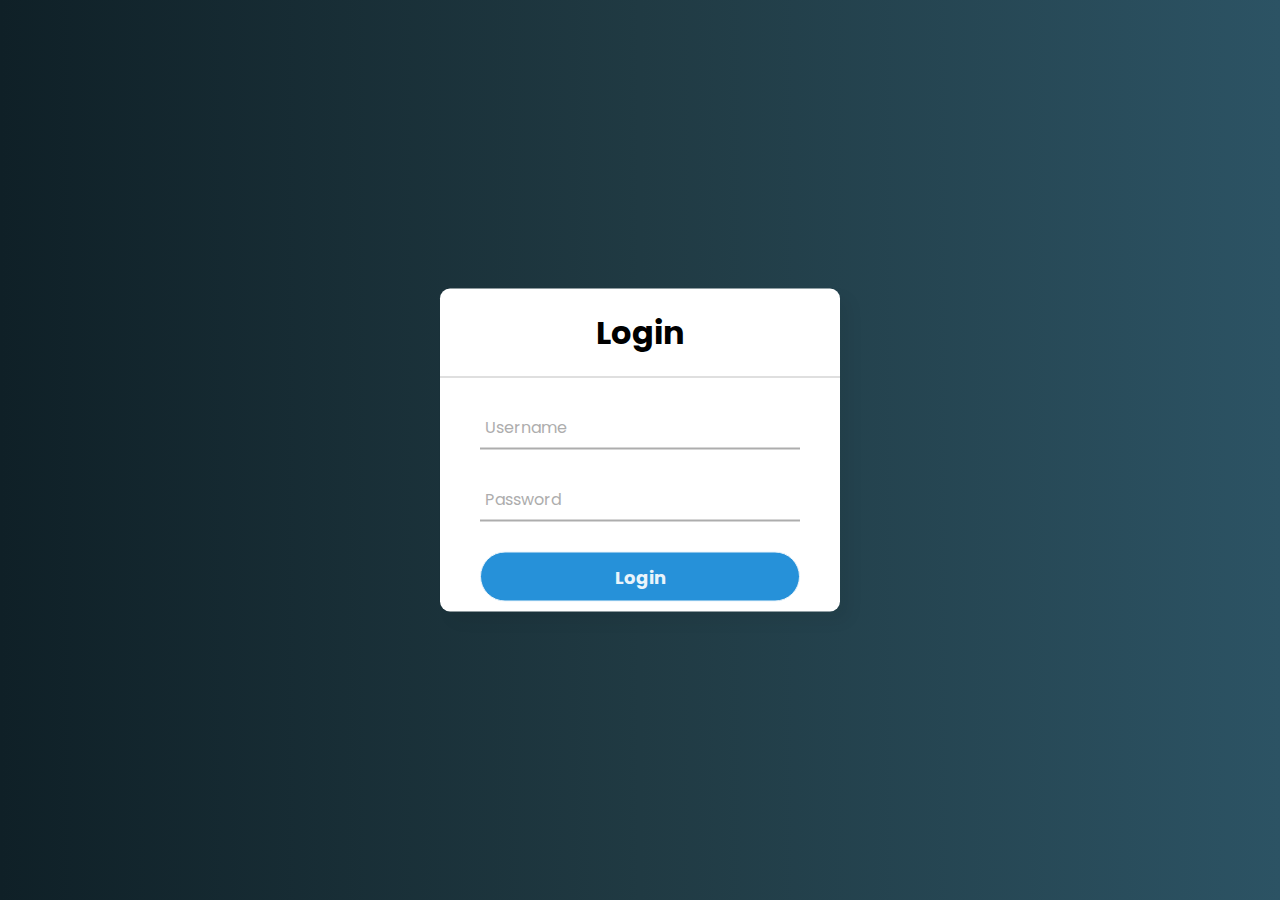
<file: index.html>
<!DOCTYPE html>
<html lang="en">

<head>
    <meta charset="UTF-8">
    <meta http-equiv="X-UA-Compatible" content="IE=edge">
    <meta name="viewport" content="width=device-width, initial-scale=1.0">
    <title>Document</title>

    <script defer src="script.js"></script>
    <link rel="stylesheet" href="style.css">
</head>

<body>
    <div class="center">
        <h1>Login</h1>
        <form id="form">
            <div class="txt_field">
                <input type="text" id="name" name="name" required>
                <span></span>
                <label>Username</label>
            </div>
            <div class="txt_field">
                <input type="password" id="password" name="password" required>
                <span></span>
                <label>Password</label>
            </div>
            <!-- <input type="submit" value="Login"> -->
            <button id="submit">Login</button>
        </form>
    </div>

</body>

</html>
</file>
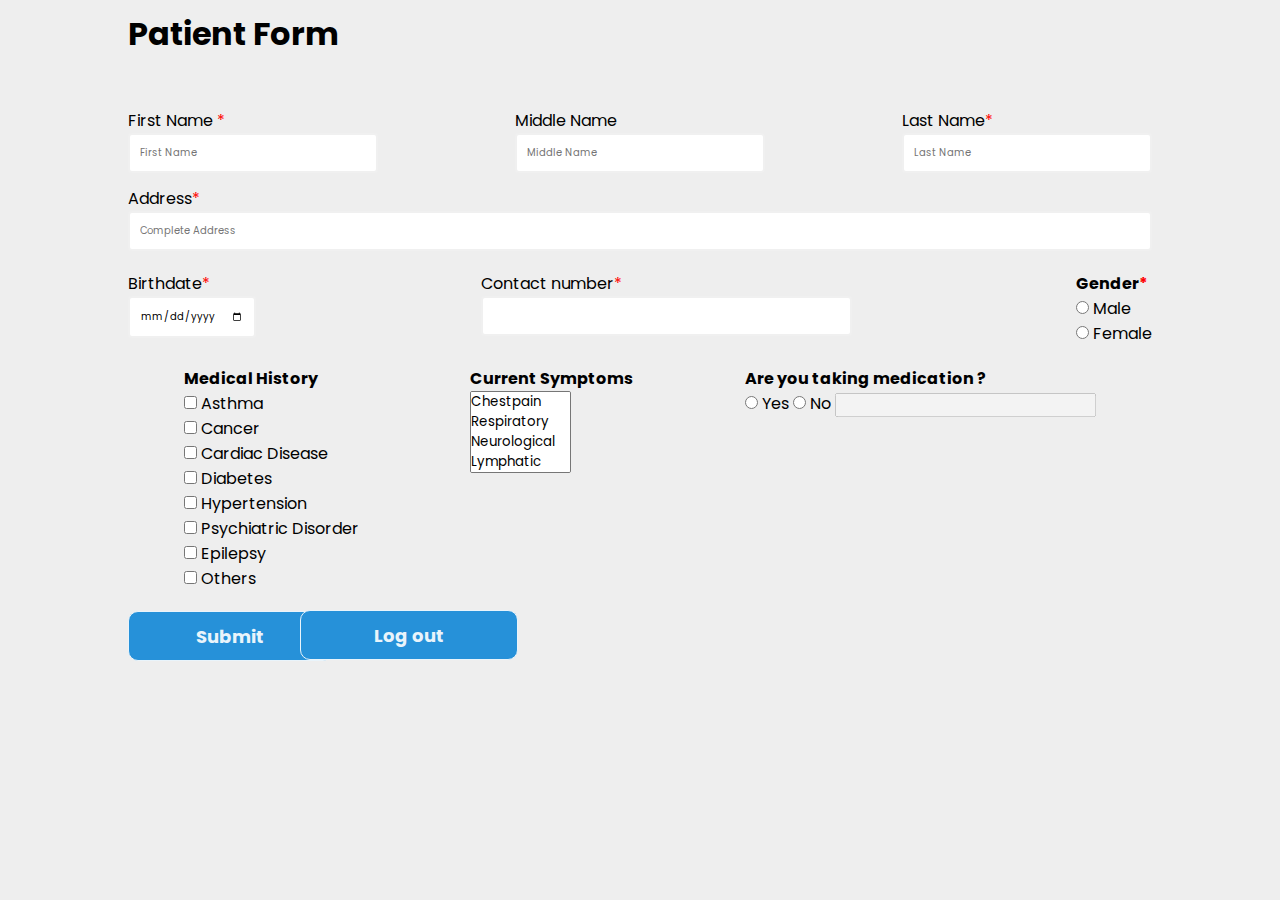
<file: patient.html>
<!DOCTYPE html>
<html lang="en">

<head>
    <meta charset="UTF-8">
    <meta http-equiv="X-UA-Compatible" content="IE=edge">
    <meta name="viewport" content="width=device-width, initial-scale=1.0">
    <title>Document</title>
    <link rel="stylesheet" href="patient.css">
    <script defer src="patient.js"></script>
</head>

<body>
    <form action="/" id="form">
        <section class="header">
            <h1>Patient Form</h1>
            <span></span>
        </section>

        <!-- PERSON INFO -->
        <section class="person-info">
            <div class="person-info-flex">
                <div class="input-control">
                    <div>
                        <label for="name">First Name <span>*</span></label>
                    </div>
                    <div>
                        <input type="text" id="fname" name="fname" class="person-input" placeholder="First Name">
                        <div class="error"></div>
                    </div>
                </div>
                <div class="input-control">
                    <div>
                        <label for="">Middle Name</label>
                    </div>
                    <div>
                        <input type="text" id="mname" name="mname" class="person-input" placeholder="Middle Name">
                        <div class="error"></div>
                    </div>
                </div>

                <div class="input-control">
                    <div>
                        <label for="">Last Name<span>*</span></label>
                    </div>
                    <div>
                        <input type="text" id="lname" name="lname" class="person-input" placeholder="Last Name">
                        <div class="error"></div>
                    </div>
                </div>
            </div>

            <!-- Address -->
            <div class="person-address">
                <div>
                    <label for="">Address<span>*</span></label>
                </div>
                <div>
                    <input type="text" id="address" class="address" placeholder="Complete Address">
                    <div class="error"></div>
                </div>
            </div>

            <!-- ADDITIONAL INFO -->
            <div class="additional-info-flex">
                <div class="error-message">
                    <div>
                        <label for="">Birthdate<span>*</span></label>
                    </div>
                    <div>
                        <input type="date" id="dob">
                    </div>
                    <span id="dobErrMsg"></span>
                </div>

                <div class="error-message">
                    <label for="">Contact number<span>*</span></label>
                    <input type="tel" id="contact">
                    <div class="error"></div>
                </div>

                <div>
                    <h4>Gender<span>*</span></h4>

                    <ul id="gender1">
                        <li>
                            <input type="radio" id="male" value="Male" name="gender">
                            <label for="">Male</label>
                        </li>
                        <li>
                            <input type="radio" id="female" value="Female" name="gender">
                            <label for="">Female</label>
                        </li>
                    </ul>
                    <div class="gender">
                        <p id="message"></p>
                    </div>
                </div>
            </div>
        </section>

        <section class="person-records">
            <div>
                <h4>Medical History</h4>
                <ul>
                    <li>
                        <input type="checkbox" name="med-history" value="Asthma">
                        <label for="">Asthma</label>
                    </li>
                    <li>
                        <input type="checkbox" name="med-history" value="Cancer">
                        <label for="">Cancer</label>
                    </li>
                    <li>
                        <input type="checkbox" name="med-history" value="Cardiac Disease">
                        <label for="">Cardiac Disease</label>
                    </li>
                    <li>
                        <input type="checkbox" name="med-history" value="Diabetes">
                        <label for="">Diabetes</label>
                    </li>
                    <li>
                        <input type="checkbox" name="med-history" value="Hypertension">
                        <label for="">Hypertension</label>
                    </li>
                    <li>
                        <input type="checkbox" name="med-history" value="Psychiatric Disorder">
                        <label for="">Psychiatric Disorder</label>
                    </li>
                    <li>
                        <input type="checkbox" name="med-history" value="Epilepsy">
                        <label for="">Epilepsy</label>
                    </li>
                    <li>
                        <input type="checkbox" name="med-history" value="Others">
                        <label for="">Others</label>
                    </li>
                </ul>
            </div>


            <div>
                <h4>Current Symptoms</h4>

                <select id="symptoms" name="symptoms" multiple>
                    <option value="Chestpain">Chestpain</option>
                    <option value="Respiratory">Respiratory</option>
                    <option value="Neurological">Neurological</option>
                    <option value="Lymphatic">Lymphatic</option>
                    <option value="Covid">Covid</option>
                    <option value="Hematological">Hematological</option>
                </select>
            </div>
            <div>
                <h4>Are you taking medication ?</h4>
                <input type="radio" name="chk">
                <label for=" ">Yes</label>
                <input type="radio" name="chk ">
                <label for=" ">No</label>
                <input type="text " id="medication " disabled>
                <!-- <div class="med">
                    <p id="message1 "></p>
                </div> -->
            </div>

        </section>


        <section class="button ">
            <button type="submit ">Submit</button>
        </section>

    </form>
    <div class="btn">


        <button class="btn-out" onclick="history.back()">Log out</button>

    </div>
</body>

</html>
</file>
<file: style.css>
@import url('https://fonts.googleapis.com/css2?family=Noto+Sans:wght@700&family=Poppins:wght@400;500;600&display=swap');
* {
    margin: 0;
    padding: 0;
    box-sizing: border-box;
    font-family: "Poppins", sans-serif;
}

body {
    margin: 0;
    padding: 0;
    background: linear-gradient(to right, #0f2027, #203a43, #2c5364);
    height: 100vh;
    overflow: hidden;
}

.center {
    position: absolute;
    top: 50%;
    left: 50%;
    transform: translate(-50%, -50%);
    width: 400px;
    background: #ffff;
    border-radius: 10px;
    box-shadow: 10px 10px 15px rgba(0, 0, 0, 0.05);
}

.center h1 {
    text-align: center;
    padding: 20px 0;
    border-bottom: 1px solid silver;
}

.center form {
    padding: 0 40px;
    box-sizing: border-box;
}

form .txt_field {
    position: relative;
    border-bottom: 2px solid #adadad;
    margin: 30px 0;
}

.txt_field input {
    width: 100%;
    padding: 0 5px;
    height: 40px;
    font-size: 16px;
    border: none;
    background: none;
    outline: none;
}

.txt_field label {
    position: absolute;
    top: 50%;
    left: 5px;
    color: #adadad;
    transform: translateY(-50%);
    font-size: 16px;
    pointer-events: none;
    transition: .5s;
}

.txt_field span::before {
    content: '';
    position: absolute;
    top: 40px;
    left: 0;
    width: 0%;
    height: 2px;
    background: #2691d9;
    transition: .5s;
}

.txt_field input:focus~label,
.txt_field input:valid~label {
    top: -5px;
    color: #2691d9;
}

.txt_field input:focus~span::before,
.txt_field input:valid~span::before {
    width: 100%;
}

button {
    width: 100%;
    margin-bottom: 10px;
    height: 50px;
    border: 1px solid;
    background: #2691d9;
    border-radius: 25px;
    font-size: 18px;
    color: #e9f4fb;
    font-weight: 700;
    cursor: pointer;
    outline: none;
}

button:hover {
    border-color: #2691d9;
    transition: .5s;
}
</file>
<file: patient.css>
@import url('https://fonts.googleapis.com/css2?family=Noto+Sans:wght@700&family=Poppins:wght@400;500;600&display=swap');
        * {
            margin: 0;
            padding: 0;
            box-sizing: border-box;
            font-family: "Poppins", sans-serif;
        }
        
        body {
            background: #EEEEEE;
        }
        /* Header */
        
        .header {
            margin: auto;
            width: 80vw;
            /* background-color: aqua; */
        }
        
        .header h1 {
            margin-top: 10px;
        }
        
        span {
            color: red;
        }
        /* PERSON INFO */
        
        .person-info {
            margin: auto;
            margin-top: 50px;
            width: 80vw;
            /* background-color: aqua; */
        }
        
        .person-info-flex {
            display: flex;
            justify-content: space-between;
        }
        
        .input-control input {
            border: 2px solid #f0f0f0;
            border-radius: 4px;
            font-size: 10px;
            width: 250px;
            padding: 10px;
            display: block;
        }
        
        .input-control input:focus {
            outline: 0;
        }
        
        .input-control.success input {
            border-color: #09c372;
        }
        
        .input-control.error input {
            border-color: #ff3860;
        }
        
        .input-control .error {
            color: #ff3860;
            font-size: 9px;
            height: 13px;
        }
        /* ADDRESS INFO */
        
        .person-address input {
            border: 2px solid #f0f0f0;
            border-radius: 4px;
            font-size: 10px;
            padding: 10px;
            display: block;
            width: 100%;
            outline: none;
        }
        
        .person-address .error {
            color: #ff3860;
            font-size: 9px;
            /* height: 13px; */
        }
        
        .error-message #dob {
            outline: none;
        }
        
        .error-message #dobErrMsg {
            color: #ff3860;
            font-size: 9px;
        }
        /* ADDITIONAL INFO */
        
        .additional-info-flex {
            display: flex;
            margin-top: 20px;
            justify-content: space-between;
        }
        
        .error-message input {
            border: 2px solid #f0f0f0;
            border-radius: 4px;
            font-size: 10px;
            padding: 10px;
            /* display: block; */
            width: 100%;
        }
        
        .error-message #contact {
            outline: none;
        }
        
        .error-message .error {
            color: #ff3860;
            font-size: 9px;
        }
        
        .gender #message {
            color: #ff3860;
            font-size: 9px;
        }
        
        .med #message1 {
            color: #ff3860;
            font-size: 9px;
        }
        /* .additional-info-flex .input-control input {
    width: 100%;
} */
        
        ul {
            text-decoration: none;
        }
        
        ul li {
            list-style: none;
        }
        
        .person-records {
            display: flex;
            width: 80vw;
            margin: auto;
            justify-content: space-around;
            margin-top: 20px;
        }
        
        .button {
            display: flex;
            width: 80vw;
            margin: auto;
            justify-content: flex-start;
            margin-top: 20px;
        }
        
        button {
            width: 20%;
            height: 50px;
            border: 1px solid;
            background: #2691d9;
            border-radius: 10px;
            font-size: 18px;
            color: #e9f4fb;
            font-weight: 700;
            cursor: pointer;
            outline: none;
        }
        
        button:hover {
            border-color: #2691d9;
            transition: .5s;
        }
        
        .btn {
            position: relative;
        }
        
        .btn-out {
            position: absolute;
            bottom: 1px;
            left: 300px;
            width: 17%;
            height: 50px;
            border: 1px solid;
            background: #2691d9;
            border-radius: 10px;
            font-size: 18px;
            color: #e9f4fb;
            font-weight: 700;
            cursor: pointer;
            outline: none;
        }
</file>
